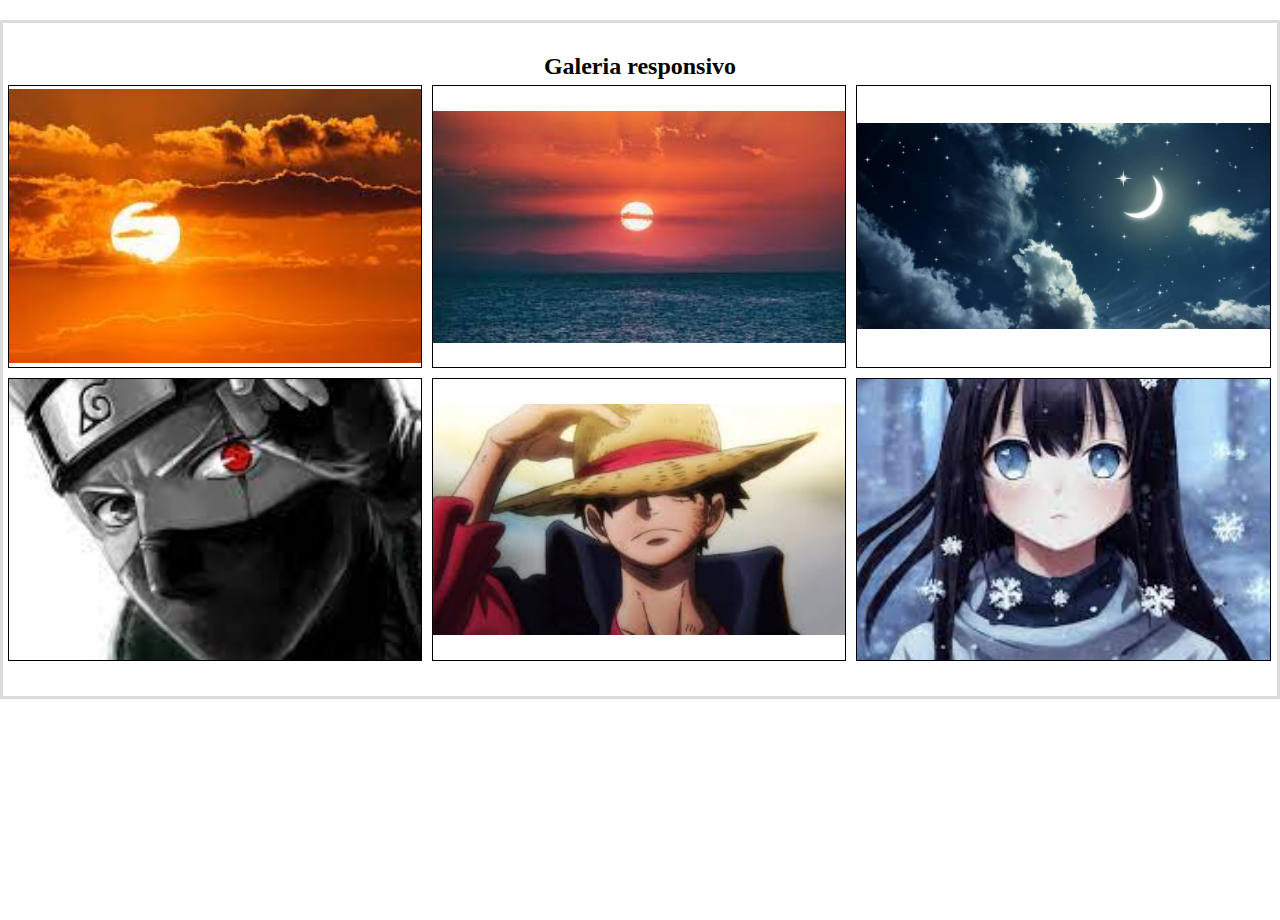
<file: galeria_responsivo/index.html>
<html lang="br-pr">
  <head>
  	 <title> Galaria Responsivo</title>
  	 <link rel="stylesheet" type="text/css" href="css/style.css">
  </head>

  <body>
  	  <div class=" container">
  	  	  <h2> Galeria responsivo</h2>
	   	  	 <div class="img-wraper">

	             <div style=" background-image: url('./images/sol.jfif');" class="img">
	            	
	             </div><!--img-->
	         </div><!--img-wapper-->

	         <div class="img-wraper">
	             <div style=" background-image: url('./images/sol2.jfif');" class="img"></div><!--img-->
	         </div><!--img-wapper-->


	         <div class="img-wraper">	
	            <div style=" background-image: url('./images/noite.jpg');" class="img"></div><!--img-->
	         </div><!--img-wapper-->



	         <div class="img-wraper">

	             <div style=" background-image: url('./images/kakashi.jfif');" class="img"></div><!--img-->
	         </div><!--img-wapper-->

	         <div class="img-wraper">
	             <div style=" background-image: url('./images/luffy.jfif');" class="img"></div><!--img-->
	         </div><!--img-wapper-->


	         <div class="img-wraper">
	              <div style=" background-image: url('./images/freepik.jfif');" class="img"></div><!--img-->
	           </div><!--img-wapper-->

           <div class="clear">
        </div><!--container-->

          </div>

 </body>

<html>
</file>
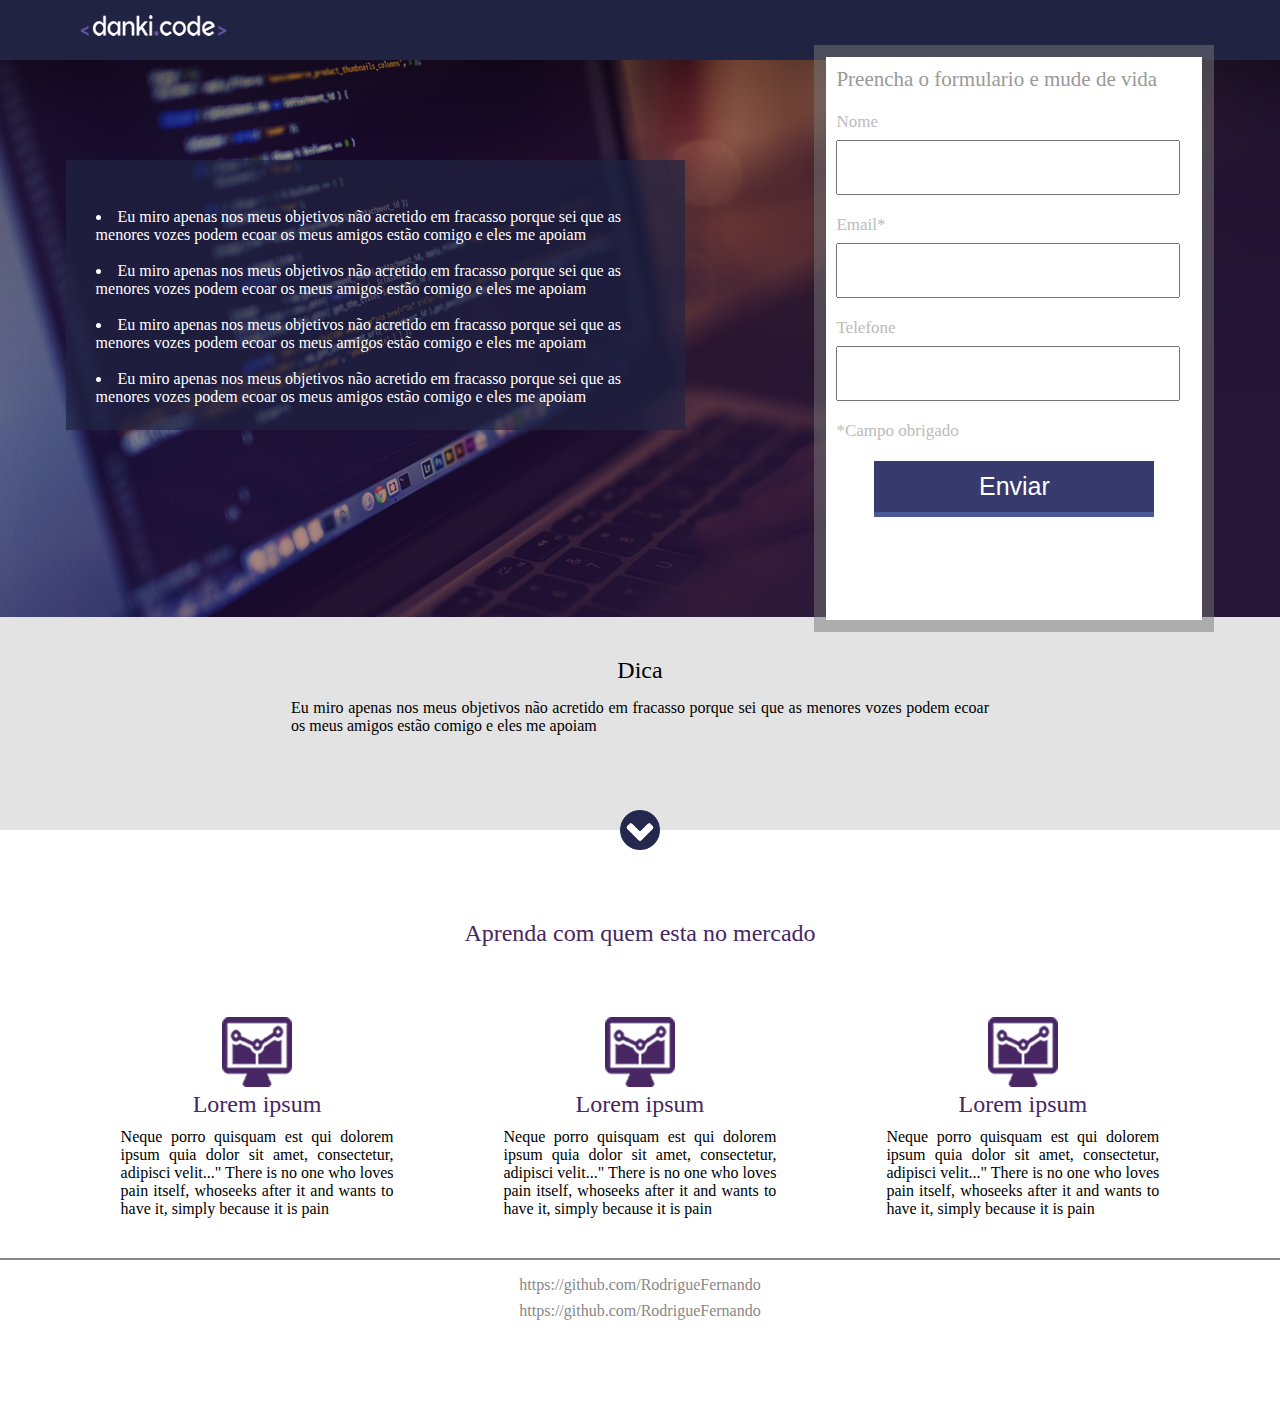
<file: landingPage/index.html>
<!doctype html>
<!DOCTYPE html>
<html>
	<head>
		<meta charset="utf-8">
		<link rel="stylesheet" type="text/css" href="css/style.css">
		<title>Projeto 01</title>
	</head>
	<body>
        <div class="header">
          	<div class="center">  

                <img src="images/logo.png">

          	</div><!--center-->
        </div><!-- header-->

        <div class="container-banner">

        	<div class="center">
        	 	  <div class=" container-list">
        	 	  	 <ul>
        	 	  	 	 <li>Eu miro apenas nos meus objetivos  não acretido em fracasso porque sei que as menores vozes podem ecoar os meus amigos estão comigo e eles me apoiam</li>

        	 	  	 	  <li>Eu miro apenas nos meus objetivos  não acretido em fracasso porque sei que as menores vozes podem ecoar os meus amigos estão comigo e eles me apoiam</li>
        	 	  	 	   <li>Eu miro apenas nos meus objetivos  não acretido em fracasso porque sei que as menores vozes podem ecoar os meus amigos estão comigo e eles me apoiam</li>
        	 	  	 	    <li>Eu miro apenas nos meus objetivos  não acretido em fracasso porque sei que as menores vozes podem ecoar os meus amigos estão comigo e eles me apoiam</li>

        	 	  	 </ul>
        	 	  </div>
        	 	  <div class="form">
        	 	  	    <h2>Preencha o formulario e mude de vida</h2>
        	 	  	    <form>
        	 	  	    	<div class="input-container">
        	 	  	    	  	<span>Nome</span>
        	 	  	    	  	<input type="text" name="nome" required>
        	 	  	    	</div><!--input-container-->

        	 	  	    	<div class="input-container">
        	 	  	    	  	<span>Email*</span>
        	 	  	    	  	<input type="text" name="nome" required>
        	 	  	    	</div><!--input-container-->


        	 	  	    	<div class="input-container">
        	 	  	    	  	<span>Telefone</span>
        	 	  	    	  	<input type="text" name="nome" required>
        	 	  	    	</div><!--input-container-->

        	 	  	    	<p class="warning">*Campo obrigado</p>
        	 	  	    	<div class="input-submit">
	        	 	  	    	<input type="submit" name="acao" value="Enviar"/>
	        	 	       </div><!--input-submit-->


        	 	  	    </form>
        	 	  </div><!--form-->
        	 	 
        	 	  	
        	 	 </div><!--container-list-->
        	</div><!--center-->
        </div><!--contener-banner-->

        <div class="container-2">
        	<div class="center">
        		<h2>Dica</h2>
        		<p>Eu miro apenas nos meus objetivos  não acretido em fracasso porque sei que as menores vozes podem ecoar os meus amigos estão comigo e eles me apoiam
        		</p>
        	</div><!--center-->

        	<div class="arrow"></div>
        </div><!--container-2-->

        <div class="section-1">
                <div class="center">
        	        <h2>Aprenda com quem esta no mercado</h2>
		        <div class="container-section">
				      
		                        <div class="container-single">
		                               <div><img src="images/icon.png"></div>
				              <div class="text-container-single">
				                 <h2>Lorem ipsum</h2>
						 <p>
				   		 Neque porro quisquam est qui dolorem ipsum quia dolor sit amet, consectetur, adipisci velit..."
						 There is no one who loves pain itself, whoseeks after it and wants to have it, simply because it is pain
				                   </p>
				                              
				              </div><!--text-container-single-->
		        		
		        			
		        	    </div><!--container-singles-->

		        	    <div class="container-single">
		                               <div><img src="images/icon.png"></div>
				              <div class="text-container-single">
				                 <h2>Lorem ipsum</h2>
						 <p>
				   		 Neque porro quisquam est qui dolorem ipsum quia dolor sit amet, consectetur, adipisci velit..."
						 There is no one who loves pain itself, whoseeks after it and wants to have it, simply because it is pain
				                   </p>
				                              
				              </div><!--text-container-single-->
		        		
		        			
		        	    </div><!--container-singles-->

		        	    <div class="container-single">
		                               <div><img src="images/icon.png"></div>
				              <div class="text-container-single">
				                 <h2>Lorem ipsum</h2>
						 <p>
				   		 Neque porro quisquam est qui dolorem ipsum quia dolor sit amet, consectetur, adipisci velit..."
						 There is no one who loves pain itself, whoseeks after it and wants to have it, simply because it is pain
				                   </p>
				                              
				              </div><!--text-container-single-->
		        		
		        			
		        	    </div><!--container-singles-->

	        	</div><!--container-section-->
     <div class="clear">        	
                </div><!--center-->
         </div><!--section-1-->

     
       	       <div class="footer">
       	       	    <p>https://github.com/RodrigueFernando</p>
       	       	    <p>https://github.com/RodrigueFernando</p>
               </div><!--footer-->
      </div><!--clear-->

    </body>
</html>
</file>
<file: galeria_responsivo/css/style.css>
*{
	margin: 0;
	padding:0;
	box-sizing: border-box;
}

html,body{
  height: 100%;
}
h2{
	text-align: center;
}

.clear{
	clear: both}
.container{
	width: 100%;
	max-width: 1280px;
	margin: 20px auto;
	padding: 30px 0;
	border:3px solid rgb(220, 220, 220);

}
.img-wraper{
	width: 33.3%;
	padding-bottom: calc(33.3% /1.5);
	float: left;
	background-color:white;
/*	border:2px solid red;*/
	position: relative;
	border:5px solid white;
}

.img{
	position: absolute;
	left: 0;
	top: 0;
	width: 100%;
	height: 100%;
	background-position: center;
	background-size: contain;
	background-repeat: no-repeat;
	border:1px solid black;
	background-size:100%
}
</file>
<file: landingPage/css/style.css>
*{
	margin: 0;
	padding: 0;
	box-sizing: border-box;
}
html,body{
	height: 100%;
}
.clear{
	clear: both;
}
.center{
	width: 1200px;
	margin: 0 auto;
	padding:0 2%;
	
}


.header{
	min-width: 1200px;
	width: 100%;
	height: 60px;
	background-color: #212343;
}

.header img{
  margin: 15px;
}
.container-banner{
	min-width: 1200px;
	width: 100%;
	height:557px ;
	background-image: url("../images/header_bg.png");
	background-size: cover;
	background-position: center;
}
.container-banner > .center{
	height: 100%;
/*	text-align: right;*/
}
/*deixando for encima do header e fora do cantainer-banner
usando calc, position e top*/

.form{
	padding:10px ;
	width: 400px;
	height: calc(100% + 30px);
/*	display: inline-block;*/
	float: right; /*float poderia ter usando  e o mesmo resultado porem tem que usar text-align: right; no .cantainer-banner*/
	position: relative;
	top:-15px;
	border-width: 12px;
  border-color: rgba(120,120,120,0.5); 
	border-style: solid;
	background-color: white;
	background-clip:padding-box ;
}

.form h2{
	font-weight: normal;
	color: #999999;
	font-size: 21px;
}

.input-container{
	margin-top: 20px;

}
.input-container span, form p{
	display: innline;
	width: 100%;
	color: #BBBBBB;
	font-size: 17px;
	
}
.form p {
	margin:20px 0;
}

.input-container input[type= text]{
	margin-top: 8px;
	width: 344px;
	height: 55px;
	borde :1x solid #cccc;
}
.form .input-submit{
  text-align: center;
  
}
.form input[type =submit]{
	border:0;
  color: white;
  font-size: 25px;
	width: 280px;
	height: 56px;
	display: inline-block;
	background-color:#363A6D;
	border-top: 0;
	border-right: 0;
	border-left: 0;
	cursor: pointer;
	border-bottom: 5px solid #4A5897;
}

/*input[type=submit]:hover{
  background-color: red;
} este ccomado tem o mesmo feito  que o comando de baixo*/
.form input[type=submit]:hover{
  background-color: #323099;
}
.container-list{
	padding: 30px;
	margin-top: 100px;
	float: left;
	width: 619px;
	height: 270px;
   background-color: rgba(33,35, 67, 0.7);
}

.container-list ul{
	list-style-position: inside;/* deixa lista dentro container-list por padrão ele fica fora*/
}
.container-list ul li{
 font-weight:normal;
	margin-top: 18px;
	color: white;
}

.container-2 {
	min-width:1200px;
  text-align: center;
 	padding: 40px 0;
 	background-color: rgba(200,200,200,0.5);
/* background-color: #ddd;*/
}
.container-2 h2{
	font-weight: normal;
}

.container-2 p{
	width: 698px;
	margin: 15px 0;
	display: inline-block;
	text-align: justify;
}

.arrow{
	position: relative;
	top: 60px;
	width: 40px;
	left: 50%;/* centralizando no meio*/
  margin-left: -20px;/* centralizando no meio*/
/*	display: inline-block;
	text-align: left;   podemos centralizer  assim tbm*/
	height: 40px;
	background-image: url("../images/arrow.png");
	background-size: 100% 100%;  /* para aarrumar a imagem dentro da div*/


}

.section-1{
	min-width: 1200px;
	padding: 90px 0;

}

.section-1 h2{
	text-align: center;
	color: #462663;
	font-weight: normal;
}

.container-section{
	margin-top:40px ;

}
.container-section{
	text-align: center;
}

.container-single{
	float: left;
	width: 33.33%;
	padding: 30px;
}

.container-single p{
	text-align: justify;
	padding: 10px 25px;
}
.container-single img{
	width: 70px;
}

.footer{
/*	clear: both;  poderia ser aki*/
 border-top:2px solid #888888;
 padding: 8px 0;
	text-align: center;
	color: #888;

}
.footer p{
	margin-top: 8px;
}
</file>
